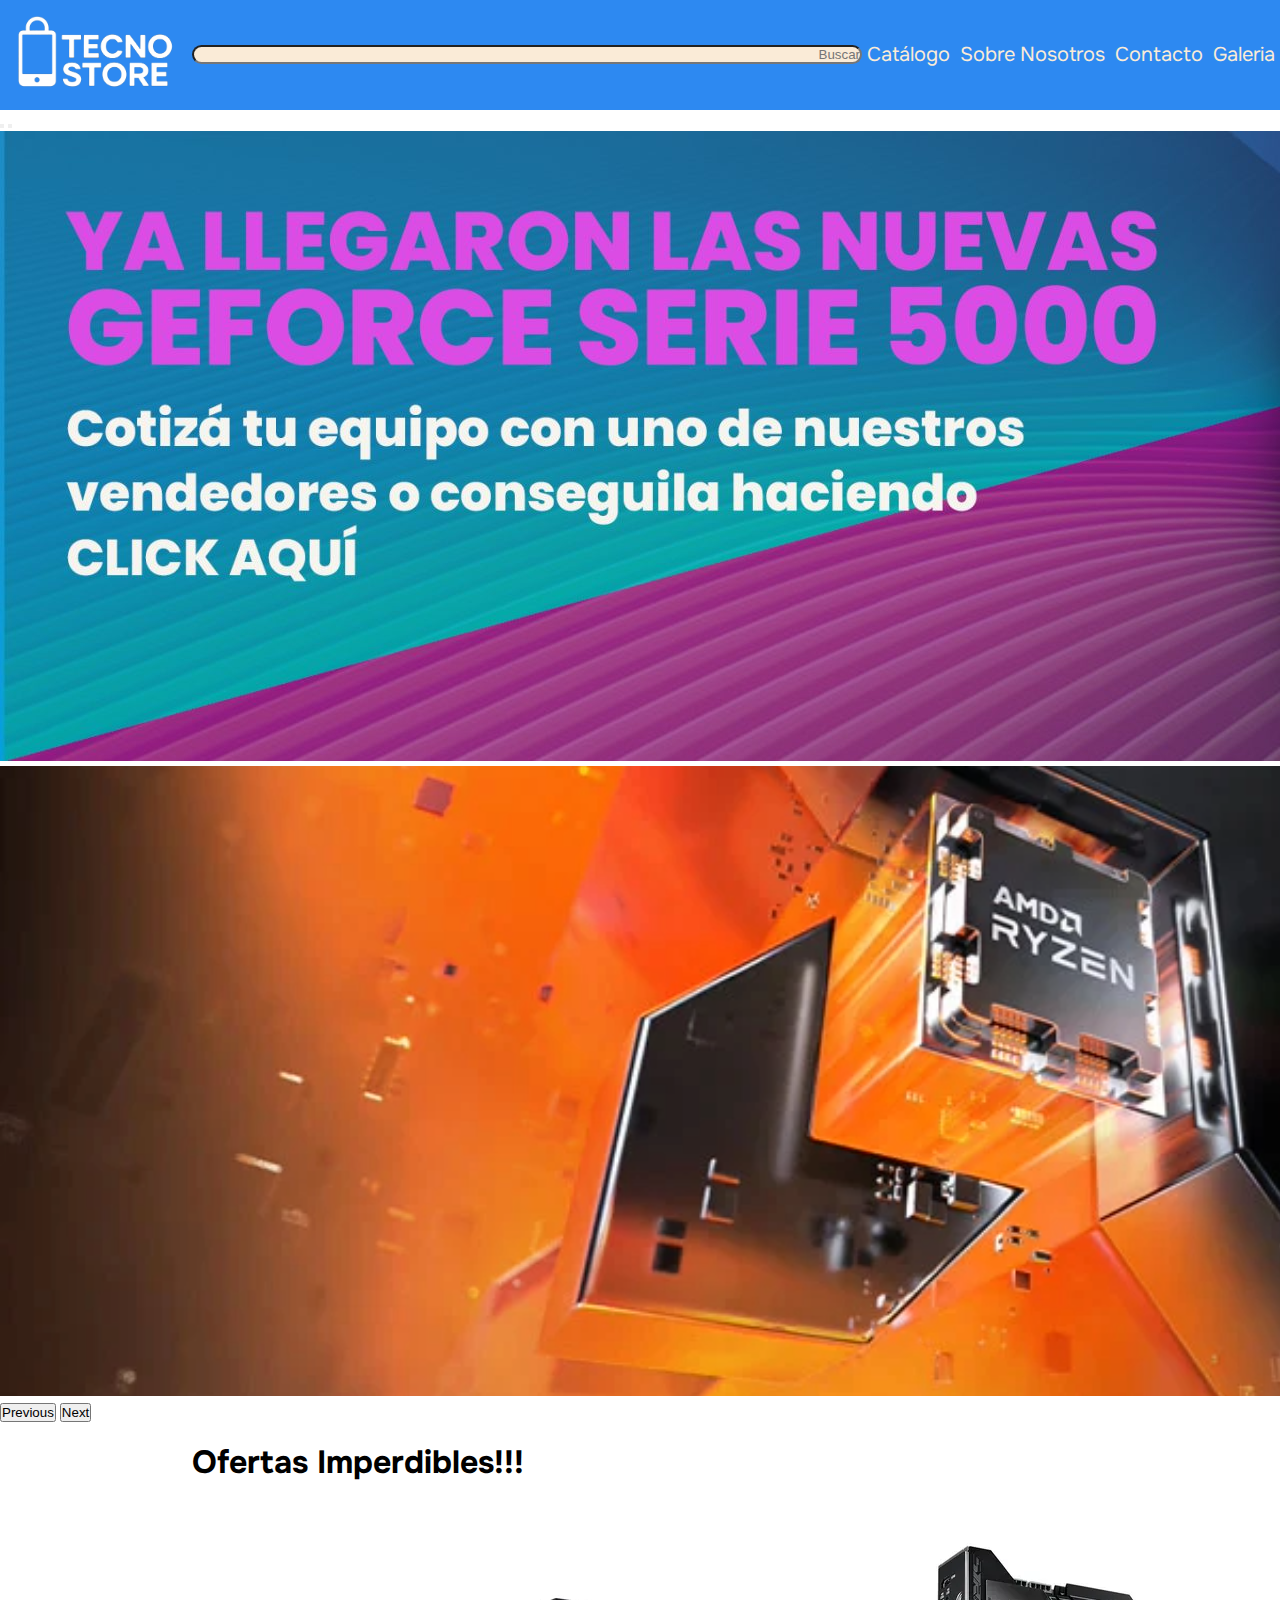
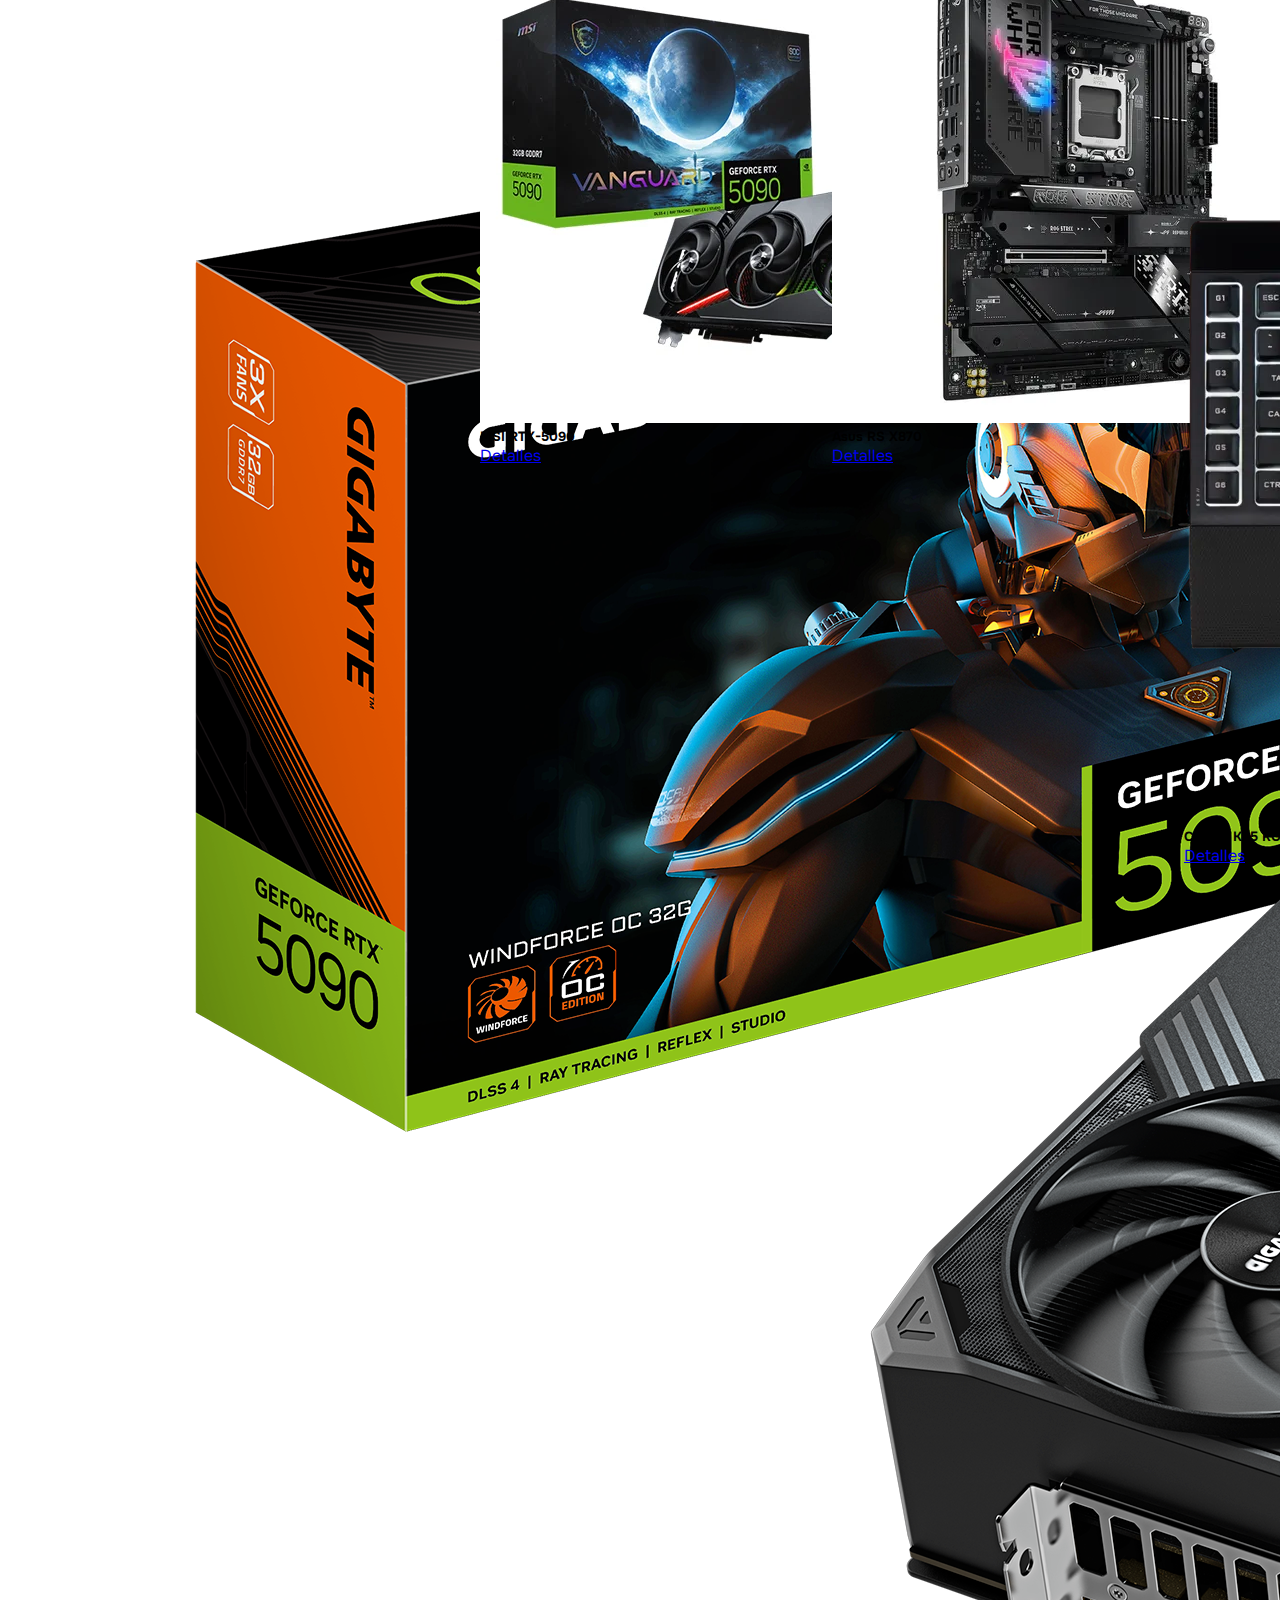
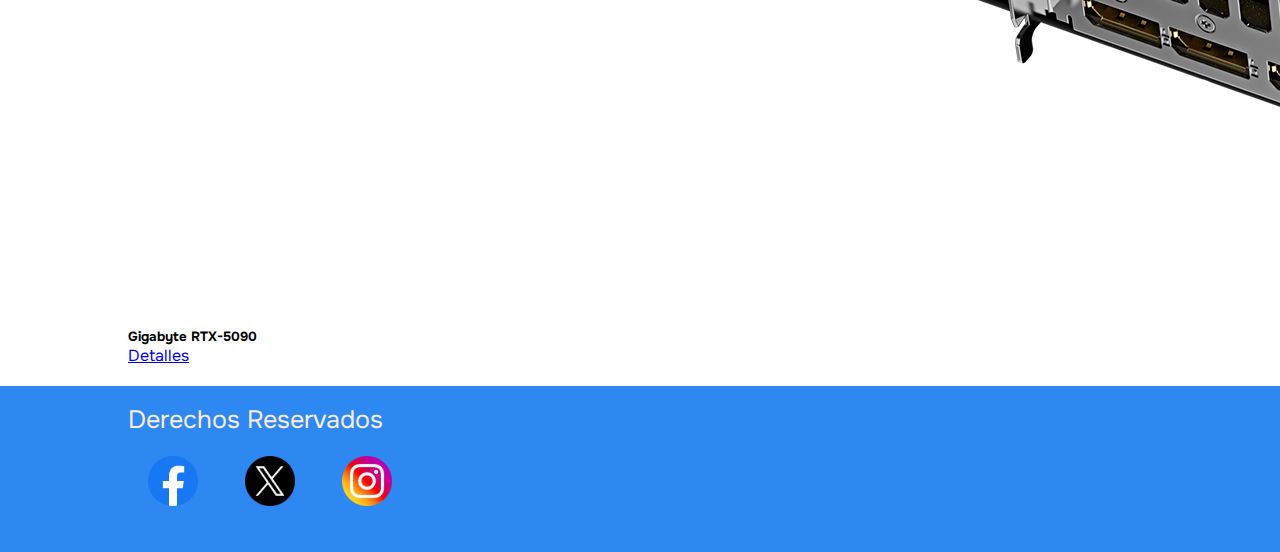
<file: index.html>
<!DOCTYPE html>
<html lang="es">
<head>
    <meta charset="UTF-8">
    <meta name="viewport" content="width=device-width, initial-scale=1.0">
    <title> Tech Store - Inicio </title>
    <link href="https://cdn.jsdelivr.net/npm/bootstrap@5.3.6/dist/css/bootstrap.min.css" rel="stylesheet" integrity="sha384-4Q6Gf2aSP4eDXB8Miphtr37CMZZQ5oXLH2yaXMJ2w8e2ZtHTl7GptT4jmndRuHDT" crossorigin="anonymous">
    <link rel="stylesheet" href="https://cdnjs.cloudflare.com/ajax/libs/animate.css/4.1.1/animate.min.css"/>
    <link rel="stylesheet" href="./styles/styles.css">

    <meta name="description" content="TecnoStore es la mejor tienda de tecnología del pais. Explora nuestra web para conocer lo último en tecnología y las mejores ofertas.">
    <meta name="keywords" content="PC, Laptops, Celulares, Componentes, Periféreicos">
    <meta name="author" content="Ignacio Lavagnino">
</head>
<body>
    <div class="wrapper">
        <header>
            <section>
                <div class="container-fluid row header-cont">
                    <a class="col-4 col-lg-3 d-flex justify-content-center align-items-center" href="./index.html">
                        <img class="Logo" src="./img/openart-1b9c49d2-4972-4234-b967-765a32e00043 (1).png" alt="Logo" title="Logo">
                    </a>
                    <input type="text" class="col-8 col-lg-4 Search-Bar" placeholder="Buscar">
                    <nav class="col-12 col-lg-5">
                        <ul  class="header-cont d-flex flex-column flex-sm-row">
                            <li><a class="enlace-menu" href="./pages/Catalogo.html">Catálogo</a></li>
                            <li><a class="enlace-menu" href="./pages/Sobre-Nosotros.html">Sobre Nosotros</a></li>
                            <li><a class="enlace-menu" href="./pages/Contacto.html">Contacto</a></li>
                            <li><a class="enlace-menu" href="./pages/Galeria.html">Galeria</a></li>
                        </ul>
                    </nav>
                </div>
            </section>
        </header>

        <main>
            <section>
                <div class="carousel-div">
                    <div id="carouselExampleIndicators" class="carousel slide">
                        <div class="carousel-indicators">
                            <button type="button" data-bs-target="#carouselExampleIndicators" data-bs-slide-to="0" class="active" aria-current="true" aria-label="Slide 1"></button>
                            <button type="button" data-bs-target="#carouselExampleIndicators" data-bs-slide-to="1" aria-label="Slide 2"></button>
                        </div>
                        <div class="carousel-inner">
                            <div class="carousel-item active">
                                <img class="CarrouselImg d-block w-100" src="./img/BANNER-LLEGO-SERIE-5000-DESKTOP-1-scaled.jpg" alt="Banner Carrousel Serie 5000" title="Banner Carrousel Serie 5000">
                            </div>
                            <div class="carousel-item">
                                <img class="CarrouselImg d-block w-100" src="./img/Adobe Express - file.webp" alt="Banner Carrousel AMD Ryzen" title="Banner Carrousel AMD Ryzen">
                            </div>
                        </div>
                        <button class="carousel-control-prev" type="button" data-bs-target="#carouselExampleIndicators" data-bs-slide="prev">
                            <span class="carousel-control-prev-icon" aria-hidden="true"></span>
                            <span class="visually-hidden">Previous</span>
                        </button>
                        <button class="carousel-control-next" type="button" data-bs-target="#carouselExampleIndicators" data-bs-slide="next">
                            <span class="carousel-control-next-icon" aria-hidden="true"></span>
                            <span class="visually-hidden">Next</span>
                        </button>
                    </div>
                </div>
            </section>
            <section class="Ofertas">
                <h1>Ofertas Imperdibles!!!</h1>
            </section>
            <section class="Store-Item-Grid d-flex flex-wrap">
                <div class="card col-12 col-sm-6 col-md-4 col-lg-4" style="width: 18rem;">
                    <img src="./img/GB-5090.png" class="card-img-top" alt="GB-5090" title="GB-5090">
                    <div class="card-body">
                        <h5 class="card-title">Gigabyte RTX-5090</h5>
                        <p class="card-text"></p>
                        <a href="#" class="btn btn-primary">Detalles</a>
                    </div>
                </div>
                <div class="card col-12 col-sm-6 col-md-4 col-lg-4" style="width: 18rem;">
                    <img src="./img/MSI-5090.webp" class="card-img-top" alt="MSI-5090" title="MSI-5090">
                    <div class="card-body">
                        <h5 class="card-title">MSI RTX-5090</h5>
                        <p class="card-text"></p>
                        <a href="#" class="btn btn-primary">Detalles</a>
                    </div>
                </div>
                <div class="card col-12 col-sm-6 col-md-4 col-lg-4" style="width: 18rem;">
                    <img src="./img/Asus-RS-X870.webp" class="card-img-top" alt="Asus-RS-X870" title="Asus-RS-X870">
                    <div class="card-body">
                        <h5 class="card-title">Asus RS X870</h5>
                        <p class="card-text"></p>
                        <a href="#" class="btn btn-primary">Detalles</a>
                    </div>
                </div>
                <div class="card col-12 col-sm-6 col-md-4 col-lg-4" style="width: 18rem;">
                    <img src="./img/Corsair-K55-RGB-PRO.webp" class="card-img-top" alt="Corsair-K55-RGB-PRO" title="Corsair-K55-RGB-PRO">
                    <div class="card-body">
                        <h5 class="card-title">Corsair K55 RGB PRO</h5>
                        <p class="card-text"></p>
                        <a href="#" class="btn btn-primary">Detalles</a>
                    </div>
                </div>
                <div class="card col-12 col-sm-6 col-md-4 col-lg-4" style="width: 18rem;">
                    <img src="./img/Corsair-Void-Elite-Wireless.webp" class="card-img-top" alt="Corsair-Void-Elite-Wireless" title="Corsair-Void-Elite-Wireless">
                    <div class="card-body">
                        <h5 class="card-title">Corsair Void Elite Wireless</h5>
                        <p class="card-text"></p>
                        <a href="#" class="btn btn-primary">Detalles</a>
                    </div>
                </div>
            </section>
        </main>

        <footer>
            <div class="footer-container">
                <p>Derechos Reservados</p>
                <img class="rrss animate__animated" src="./img/Face-Logo.png" alt="Logo-Facebool"  title="Logo-Facebool">
                <img class="rrss animate__animated" src="./img/X-Logo.png" alt="Logo-X" title="Logo-X">
                <img class="rrss animate__animated" src="./img/Inst-Logo.png" alt="Logo-Instagram" title="Logo-Instagram">
            </div>
        </footer>
    </div>
    <script src="https://cdn.jsdelivr.net/npm/bootstrap@5.3.6/dist/js/bootstrap.bundle.min.js" integrity="sha384-j1CDi7MgGQ12Z7Qab0qlWQ/Qqz24Gc6BM0thvEMVjHnfYGF0rmFCozFSxQBxwHKO" crossorigin="anonymous"></script>
</body>
</html>
</file>
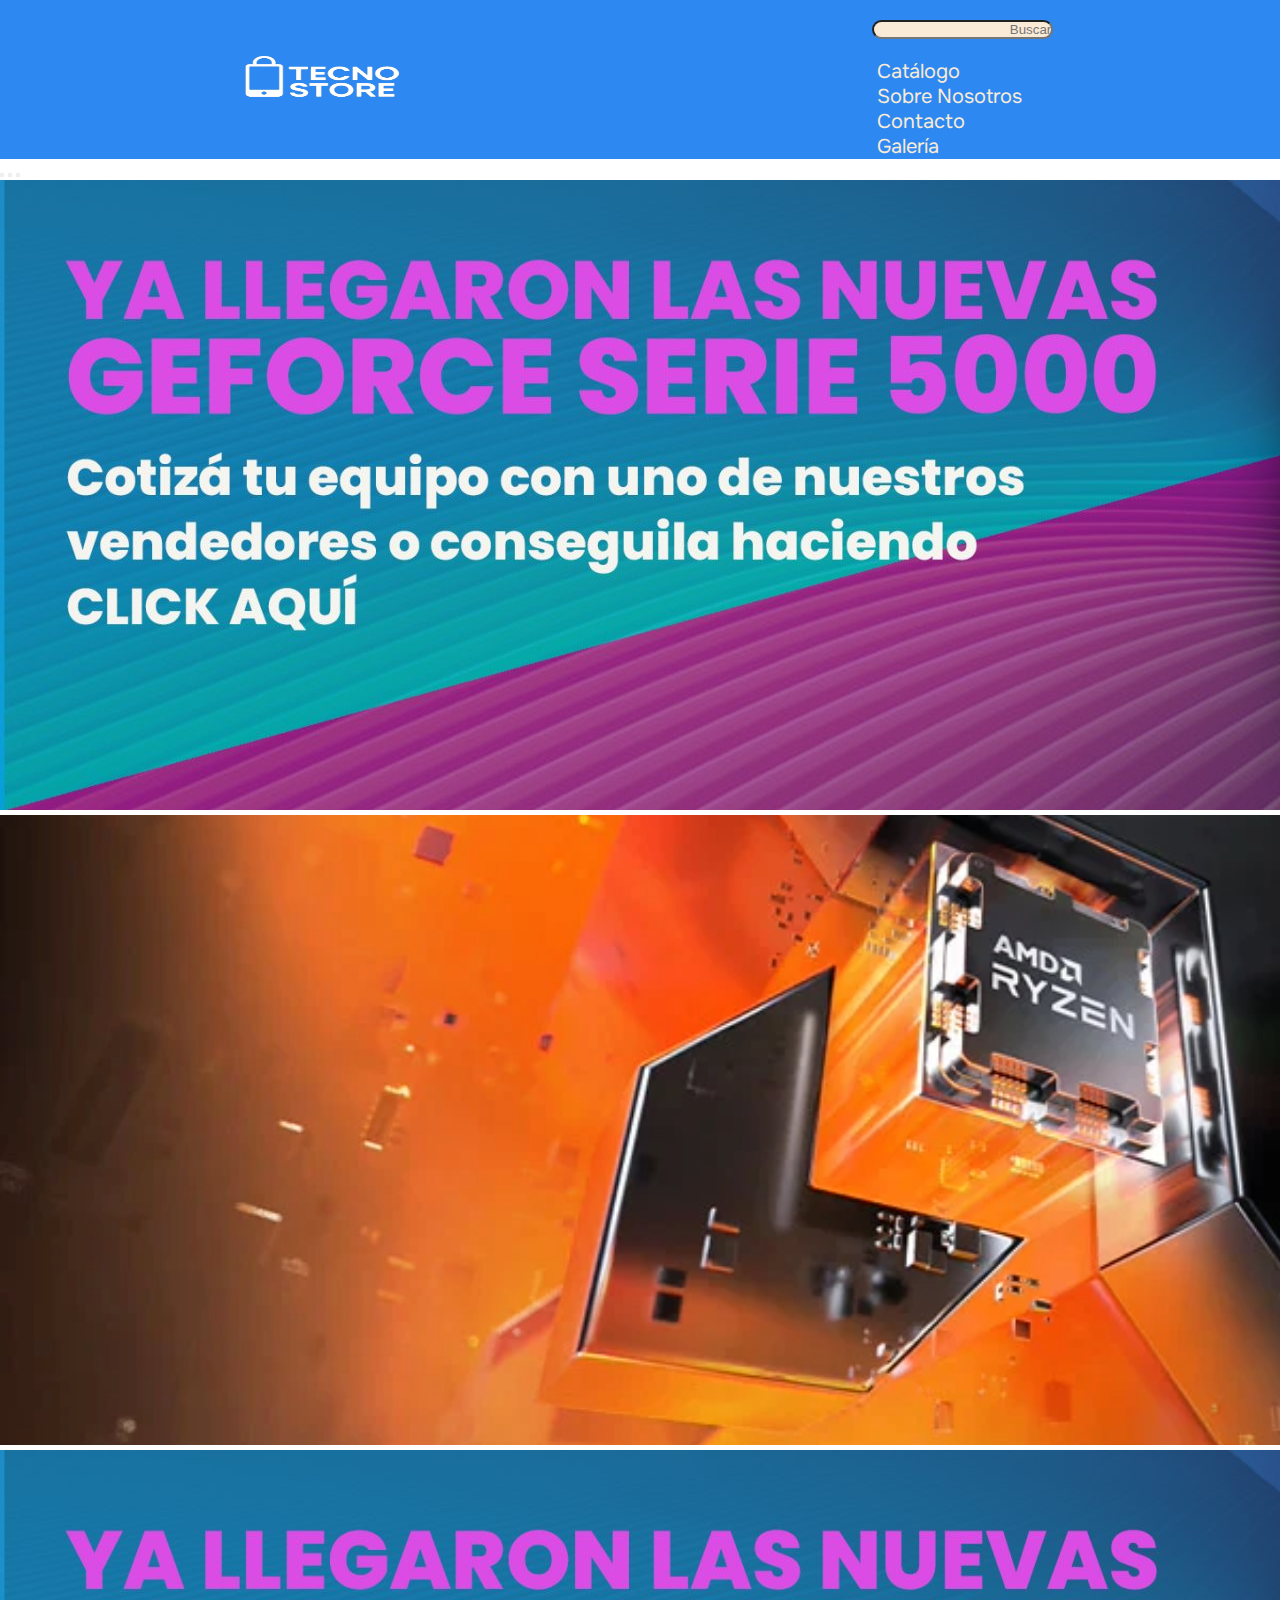
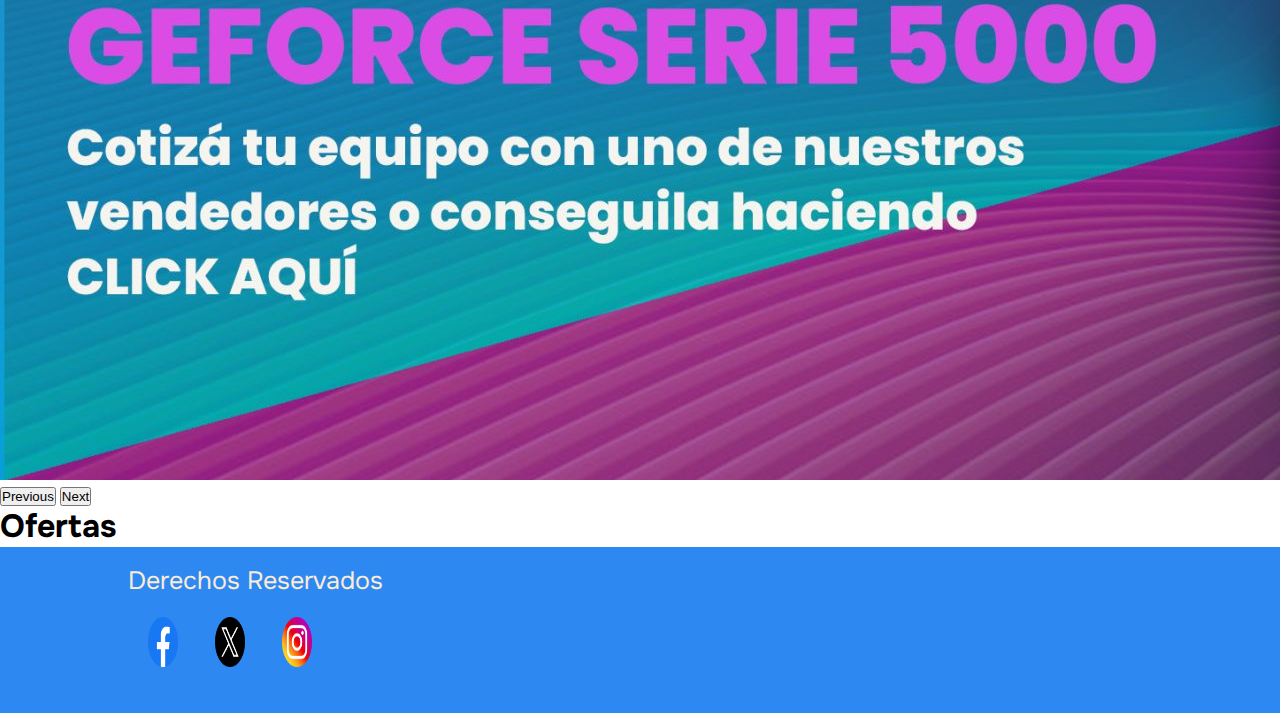
<file: coso.html>
<!DOCTYPE html>
<html lang="es">
<head>
    <meta charset="UTF-8">
    <meta name="viewport" content="width=device-width, initial-scale=1.0">
    <title> Tech Store - Inicio </title>
    <link href="https://cdn.jsdelivr.net/npm/bootstrap@5.3.6/dist/css/bootstrap.min.css" rel="stylesheet" integrity="sha384-4Q6Gf2aSP4eDXB8Miphtr37CMZZQ5oXLH2yaXMJ2w8e2ZtHTl7GptT4jmndRuHDT" crossorigin="anonymous">
    <link rel="stylesheet" href="./styles/styles.css">
</head>
<body>
    <header>
        <section>
            <div class="container-fluid header-cont d-flex justify-content-between align-items-center py-3">
                <a href="./index.html">
                    <img class="Logo" src="./img/openart-1b9c49d2-4972-4234-b967-765a32e00043 (1).png" alt="Logo" style="max-height: 50px;">
                </a>
                <div class="d-flex align-items-center">
                    <input type="text" class="Search-Bar form-control me-2" placeholder="Buscar" style="max-width: 300px;">
                    <nav>
                        <ul class="d-flex list-unstyled m-0">
                            <li><a class="enlace-menu text-decoration-none me-3" href="./pages/Catalogo.html">Catálogo</a></li>
                            <li><a class="enlace-menu text-decoration-none me-3" href="./pages/Sobre-Nosotros.html">Sobre Nosotros</a></li>
                            <li><a class="enlace-menu text-decoration-none me-3" href="./pages/Contacto.html">Contacto</a></li>
                            <li><a class="enlace-menu text-decoration-none" href="./pages/Galeria.html">Galería</a></li>
                        </ul>
                    </nav>
                </div>
            </div>
        </section>
    </header>

    <main>
        <section>
            <div class="carousel-div">
                <div id="carouselExampleIndicators" class="carousel slide">
                    <div class="carousel-indicators">
                        <button type="button" data-bs-target="#carouselExampleIndicators" data-bs-slide-to="0" class="active" aria-current="true" aria-label="Slide 1"></button>
                        <button type="button" data-bs-target="#carouselExampleIndicators" data-bs-slide-to="1" aria-label="Slide 2"></button>
                        <button type="button" data-bs-target="#carouselExampleIndicators" data-bs-slide-to="2" aria-label="Slide 3"></button>
                    </div>
                    <div class="carousel-inner">
                        <div class="carousel-item active">
                            <img class="CarrouselImg d-block w-100" src="./img/BANNER-LLEGO-SERIE-5000-DESKTOP-1-scaled.jpg" alt="Carrousel de Imagenes">
                        </div>
                        <div class="carousel-item">
                            <img class="CarrouselImg d-block w-100" src="./img/Adobe Express - file.webp" alt="Carrousel de Imagenes">
                        </div>
                        <div class="carousel-item">
                            <img class="CarrouselImg d-block w-100" src="./img/BANNER-LLEGO-SERIE-5000-DESKTOP-1-scaled.jpg" alt="Carrousel de Imagenes">
                        </div>
                    </div>
                    <button class="carousel-control-prev" type="button" data-bs-target="#carouselExampleIndicators" data-bs-slide="prev">
                        <span class="carousel-control-prev-icon" aria-hidden="true"></span>
                        <span class="visually-hidden">Previous</span>
                    </button>
                    <button class="carousel-control-next" type="button" data-bs-target="#carouselExampleIndicators" data-bs-slide="next">
                        <span class="carousel-control-next-icon" aria-hidden="true"></span>
                        <span class="visually-hidden">Next</span>
                    </button>
                </div>
            </div>
        </section>
        
        <section class="offers-section py-5 text-center">
            <h1>Ofertas</h1>
        </section>
    </main>

    <footer>
        <div class="footer-container d-flex justify-content-center align-items-center py-3">
            <p class="m-0 me-3">Derechos Reservados</p>
            <div>
                <img class="rrss" src="./img/Face-Logo.png" alt="Logo-Facebool" style="width: 30px; margin-right: 10px;">
                <img class="rrss" src="./img/X-Logo.png" alt="Logo-X" style="width: 30px; margin-right: 10px;">
                <img class="rrss" src="./img/Inst-Logo.png" alt="Logo-Instagram" style="width: 30px;">
            </div>
        </div>
    </footer>
    
    <script src="https://cdn.jsdelivr.net/npm/bootstrap@5.3.6/dist/js/bootstrap.bundle.min.js" integrity="sha384-j1CDi7MgGQ12Z7Qab0qlWQ/Qqz24Gc6BM0thvEMVjHnfYGF0rmFCozFSxQBxwHKO" crossorigin="anonymous"></script>
</body>
</html>
</file>
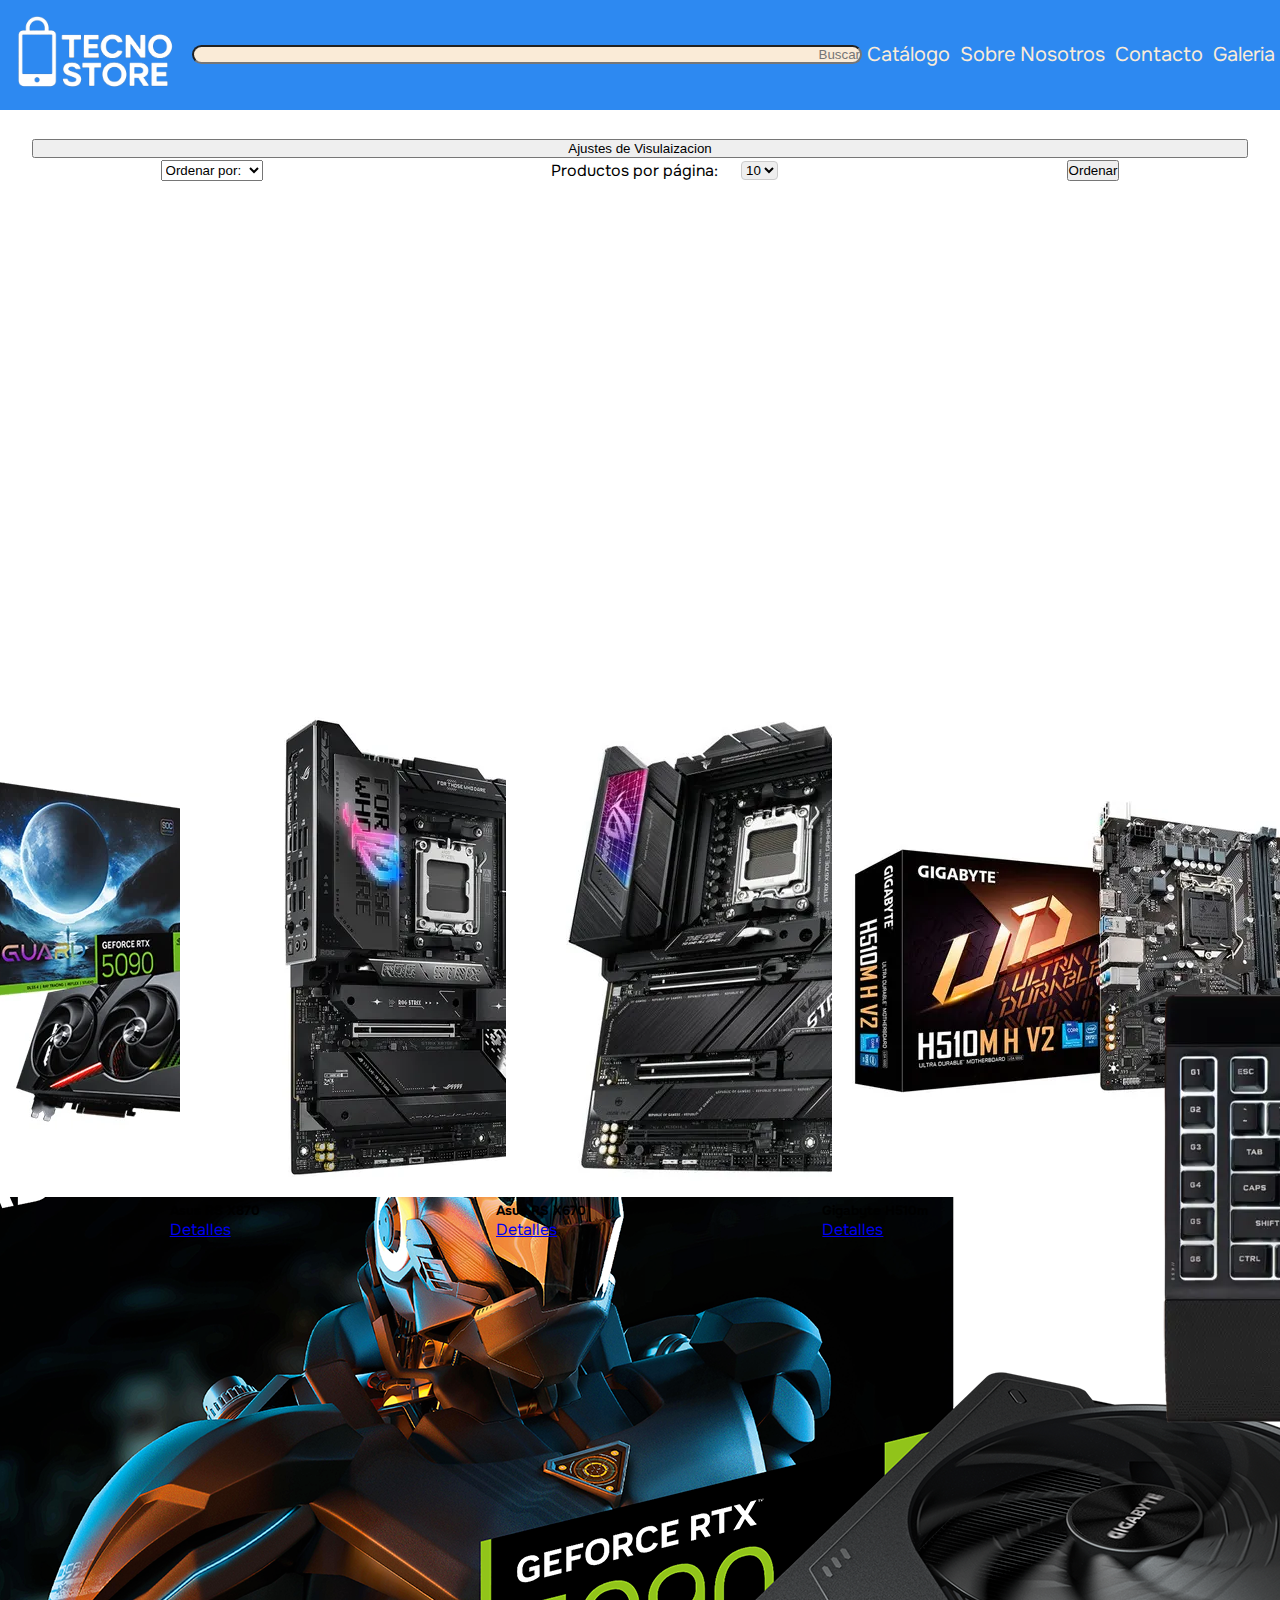
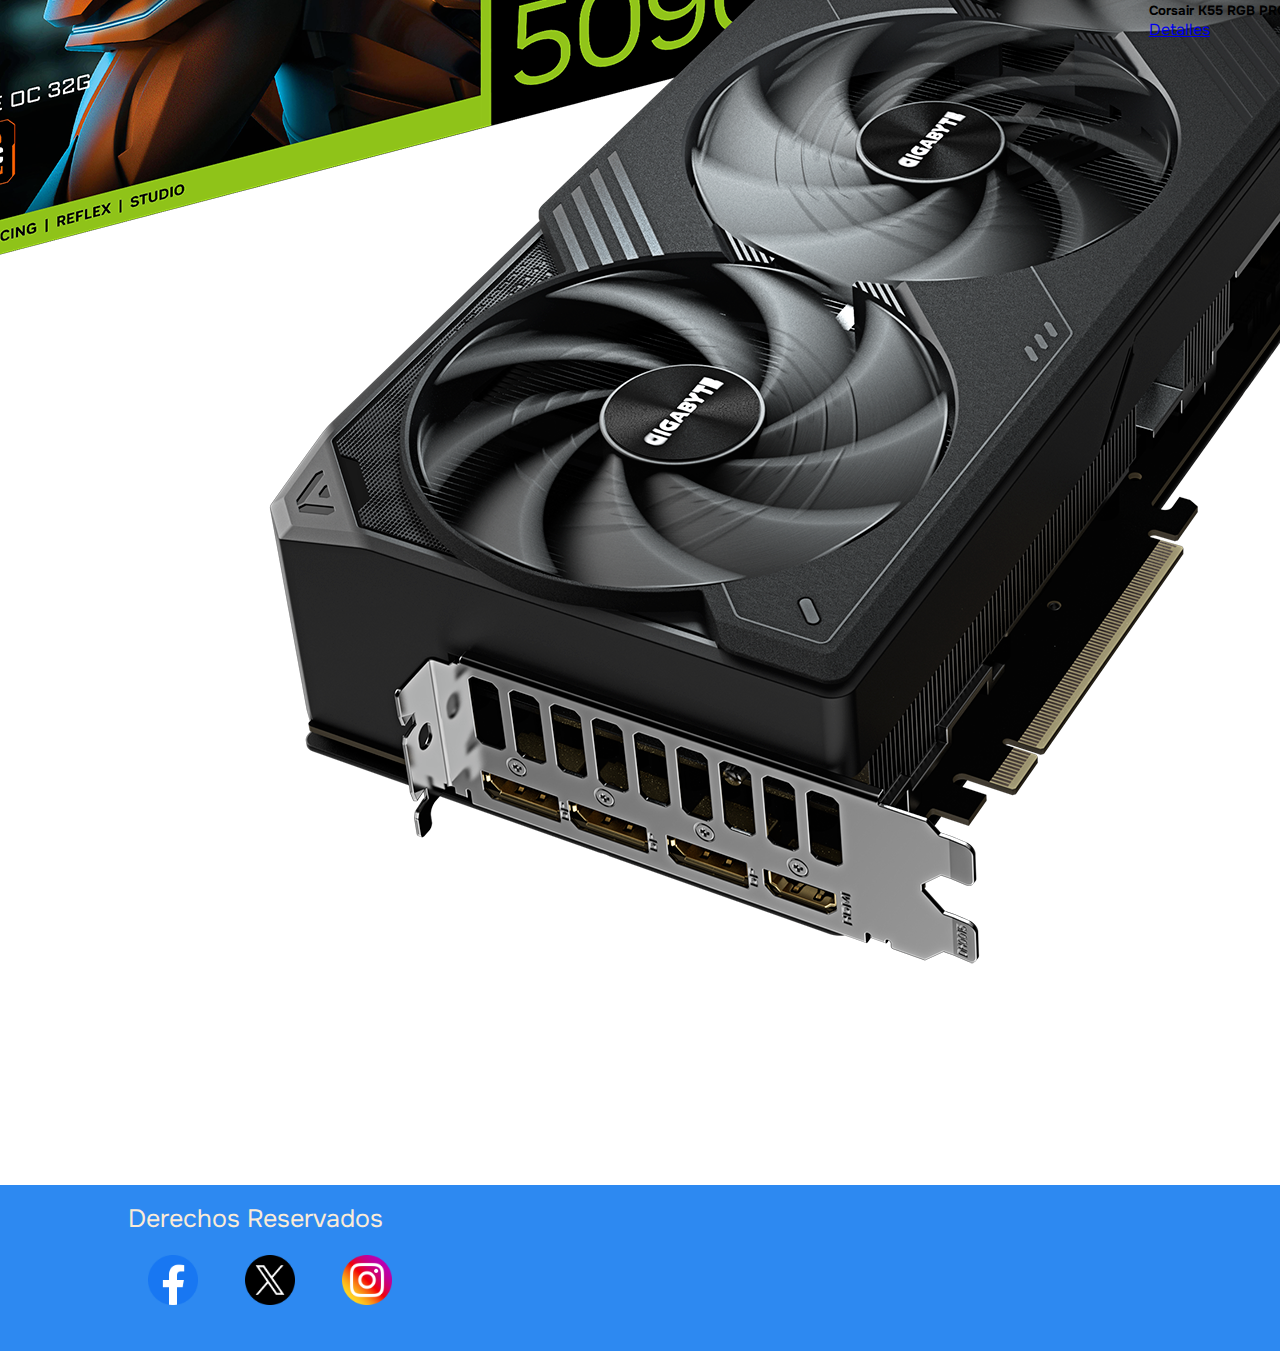
<file: pages/Catalogo.html>
<!DOCTYPE html>
<html lang="es">
<head>
    <meta charset="UTF-8">
    <meta name="viewport" content="width=device-width, initial-scale=1.0">
    <title> Tech Store - Catálogo </title>
    <link href="https://cdn.jsdelivr.net/npm/bootstrap@5.3.6/dist/css/bootstrap.min.css" rel="stylesheet" integrity="sha384-4Q6Gf2aSP4eDXB8Miphtr37CMZZQ5oXLH2yaXMJ2w8e2ZtHTl7GptT4jmndRuHDT" crossorigin="anonymous">
    <link rel="stylesheet" href="../styles/styles.css">

    <meta name="description" content="Explorá nuestro catálogo de productos, donde podes encontrar lo último en tecnología al mejor precio">
    <meta name="keywords" content="PC, Componentes, Laptops, Periféricos, Ofertas, Tienda">
    <meta name="author" content="Ignacio Lavagnino">
</head>
<body>
    <div class="wrapper">
        <header>
            <section>
                <div class="container-fluid row header-cont">
                    <a class="col-4 col-lg-3 d-flex justify-content-center align-items-center" href="../index.html">
                        <img class="Logo" src="../img/openart-1b9c49d2-4972-4234-b967-765a32e00043 (1).png" alt="Logo" title="Logo">
                    </a>
                    <input type="text" class="col-8 col-md-4 Search-Bar" placeholder="Buscar">
                    <nav class="col-12 col-lg-5">
                        <ul  class="header-cont d-flex flex-column flex-md-row">
                            <li><a class="enlace-menu" href="./Catalogo.html">Catálogo</a></li>
                            <li><a class="enlace-menu" href="./Sobre-Nosotros.html">Sobre Nosotros</a></li>
                            <li><a class="enlace-menu" href="./Contacto.html">Contacto</a></li>
                            <li><a class="enlace-menu" href="./Galeria.html">Galeria</a></li>
                        </ul>
                    </nav>
                </div>
            </section>
        </header>

        <main>
            <section class="catalog-Section">
                
                <div class="accordion" id="FiltersAccordion">
                    <div class="accordion-item">
                        <h2 class="accordion-header">
                            <button class="accordion-button" type="button" data-bs-toggle="collapse" data-bs-target="#collapseOne" aria-expanded="true" aria-controls="collapseOne">
                                Ajustes de Visulaizacion
                            </button>
                        </h2>
                        <div id="collapseOne" class="accordion-collapse collapse" data-bs-parent="#accordionExample">
                            <div class="accordion-body d-flex container-fluid flex-column flex-md-row justify-content-center ">
                                <!-- <div class="d-flex container-fluid flex-column flex-md-row justify-content-center"> -->
                                    <select class="Odenar-Por form-select" aria-label="Default select example">
                                        <option selected>Ordenar por:</option>
                                        <option value="1">Precio Mayor</option>
                                        <option value="2">Precio Menor</option>
                                        <option value="3">A-Z</option>
                                        <option value="4">Marca</option>
                                    </select>
                                    <div class="productos-por-pagina">
                                        <label for="productos-cantidad">Productos por página:</label>
                                        <select class="productos-cantidad" >
                                            <option value="5">5</option>
                                            <option value="10" selected>10</option> <option value="15">15</option>
                                            <option value="20">20</option>
                                            <option value="50">50</option>
                                        </select>
                                    </div>
                                    <button type="button" class="btn btn-primary">Ordenar</button>
                                <!-- </div> -->
                            </div>
                        </div>
                    </div>
                </div>

                <section class="d-flex container-fluid flex-column flex-md-row">

                    <aside class="sidebar d-flex container-fluid flex-column">
                        <section class="filter-group">
                            <h2>Categorías</h2>
                            <nav aria-label="Categorías de productos">
                                <ul class="filter-list">
                                <li><a href="#">Tarjetas de Video</a></li>
                                <li><a href="#">Placas Madre</a></li>
                                <li><a href="#">Monitores</a></li>
                                <li><a href="#">Periféreicos</a></li>
                                </ul>
                            </nav>
                        </section>
                        <section class="filter-group">
                            <h2>Filtrar por Precio</h2>
                            <div class="price-range">
                                <input type="number" id="min-price" placeholder="Min" min="0">
                                <span>-</span>
                                <input type="number" id="max-price" placeholder="Max" min="0">
                            </div>
                        </section>
                        <section class="filter-group">
                            <h2>Marcas</h2>
                            <ul class="filter-list checkbox-list">
                                <li>
                                    <input type="checkbox" id="brand-acer" name="brand" value="Acer">
                                    <label for="brand-acer">Acer</label>
                                </li>
                                <li>
                                    <input type="checkbox" id="brand-hp" name="brand" value="HP">
                                    <label for="brand-hp">HP</label>
                                </li>
                                <li>
                                    <input type="checkbox" id="brand-dell" name="brand" value="Dell">
                                    <label for="brand-dell">Dell</label>
                                </li>
                                <li>
                                    <input type="checkbox" id="brand-lenovo" name="brand" value="Lenovo">
                                    <label for="brand-lenovo">Lenovo</label>
                                </li>
                            </ul>
                        </section>
                        <button  class="btn btn-primary">Aplicar Filtros</button>
                    </aside>

                    <section class="Store-Item-Grid d-flex flex-wrap">
                        <div class="card col-12 col-sm-6 col-md-4 col-lg-4" style="width: 18rem;">
                            <img src="../img/GB-5090.png" class="card-img-top" alt="GB-5090" title="GB-5090">
                            <div class="card-body">
                                <h5 class="card-title">Gigabyte RTX-5090</h5>
                                <p class="card-text"></p>
                                <a href="#" class="btn btn-primary">Detalles</a>
                            </div>
                        </div>
                        <div class="card col-12 col-sm-6 col-md-4 col-lg-4" style="width: 18rem;">
                            <img src="../img/MSI-5090.webp" class="card-img-top" alt="MSI-5090" title="MSI-5090">
                            <div class="card-body">
                                <h5 class="card-title">MSI RTX-5090</h5>
                                <p class="card-text"></p>
                                <a href="#" class="btn btn-primary">Detalles</a>
                            </div>
                        </div>
                        <div class="card col-12 col-sm-6 col-md-4 col-lg-4" style="width: 18rem;">
                            <img src="../img/Asus-RS-X870.webp" class="card-img-top" alt="Asus-RS-X870" title="Asus-RS-X870">
                            <div class="card-body">
                                <h5 class="card-title">Asus RS X870</h5>
                                <p class="card-text"></p>
                                <a href="#" class="btn btn-primary">Detalles</a>
                            </div>
                        </div>
                        <div class="card col-12 col-sm-6 col-md-4 col-lg-4" style="width: 18rem;">
                            <img src="../img/Asus-RS-X670.webp" class="card-img-top" alt="Asus-RS-X670" title="Asus-RS-X670">
                            <div class="card-body">
                                <h5 class="card-title">Asus RS X670</h5>
                                <p class="card-text"></p>
                                <a href="#" class="btn btn-primary">Detalles</a>
                            </div>
                        </div>
                        <div class="card col-12 col-sm-6 col-md-4 col-lg-4" style="width: 18rem;">
                            <img src="../img/Gigabyte-H510m.webp" class="card-img-top" alt="Gigabyte-H510m" title="Gigabyte-H510m">
                            <div class="card-body">
                                <h5 class="card-title">Gigabyte H510m</h5>
                                <p class="card-text"></p>
                                <a href="#" class="btn btn-primary">Detalles</a>
                            </div>
                        </div>                <div class="card col-12 col-sm-6 col-md-4 col-lg-4" style="width: 18rem;">
                            <img src="../img/Corsair-K55-RGB-PRO.webp" class="card-img-top" alt="Corsair-K55-RGB-PRO" title="Corsair-K55-RGB-PRO">
                            <div class="card-body">
                                <h5 class="card-title">Corsair K55 RGB PRO</h5>
                                <p class="card-text"></p>
                                <a href="#" class="btn btn-primary">Detalles</a>
                            </div>
                        </div>
                        <div class="card col-12 col-sm-6 col-md-4 col-lg-4" style="width: 18rem;">
                            <img src="../img/Corsair-Void-Elite-Wireless.webp" class="card-img-top" alt="Corsair-Void-Elite-Wireless" title="Corsair-Void-Elite-Wireless">
                            <div class="card-body">
                                <h5 class="card-title">Corsair Void Elite Wireless</h5>
                                <p class="card-text"></p>
                                <a href="#" class="btn btn-primary">Detalles</a>
                            </div>
                        </div>
                    </section>
                </section>
            </section>
        </main>
        
        <footer>
            <div class="footer-container">
                <p>Derechos Reservados</p>
                <img class="rrss" src="../img/Face-Logo.png" alt="Logo-Facebool" title="Logo-Facebool">
                <img class="rrss" src="../img/X-Logo.png" alt="Logo-X" title="Logo-X">
                <img class="rrss" src="../img/Inst-Logo.png" alt="Logo-Instagram" title="Logo-Instagram">
            </div>
        </footer>
        <script src="https://cdn.jsdelivr.net/npm/bootstrap@5.3.6/dist/js/bootstrap.bundle.min.js" integrity="sha384-j1CDi7MgGQ12Z7Qab0qlWQ/Qqz24Gc6BM0thvEMVjHnfYGF0rmFCozFSxQBxwHKO" crossorigin="anonymous"></script>
    <div>

</body>
</html>
</file>
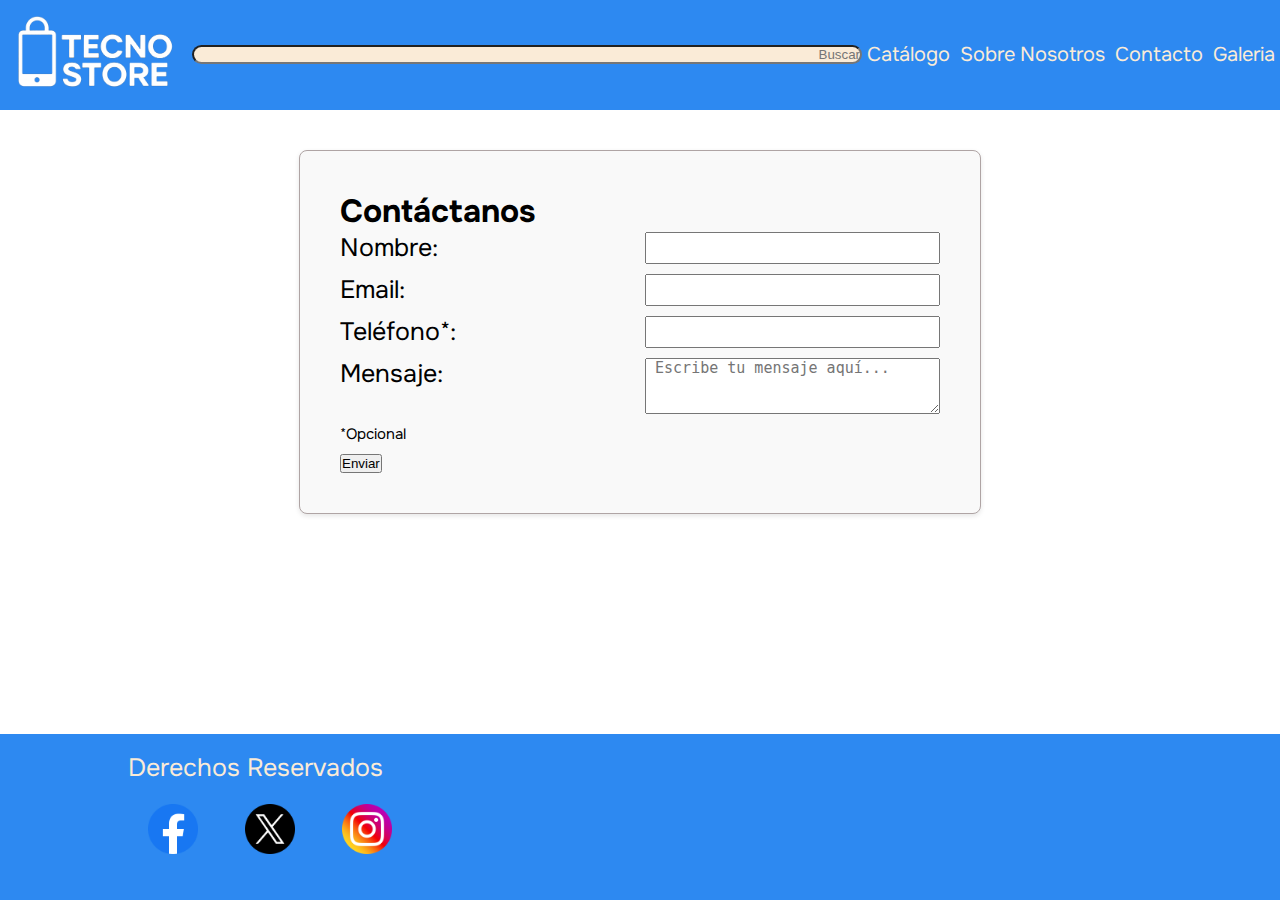
<file: pages/Contacto.html>
<!DOCTYPE html>
<html lang="es">
<head>
    <meta charset="UTF-8">
    <meta name="viewport" content="width=device-width, initial-scale=1.0">
    <title> Tech Store - Contacto </title>
    <link href="https://cdn.jsdelivr.net/npm/bootstrap@5.3.6/dist/css/bootstrap.min.css" rel="stylesheet" integrity="sha384-4Q6Gf2aSP4eDXB8Miphtr37CMZZQ5oXLH2yaXMJ2w8e2ZtHTl7GptT4jmndRuHDT" crossorigin="anonymous">
    <link rel="stylesheet" href="../styles/styles.css">

    <meta name="description" content="En TecnoStore encontrás todo lo que buscás. Contactanos para conocer nuestras ofertas y pedir un presupuesto. Quedamos a atentos a sus ordenes.">
    <meta name="keywords" content="Contacto, Teléfono, mensaje, whatsapp, Montevideo,UY">
    <meta name="author" content="Ignacio Lavagnino">
</head>
<body>
    <div class="wrapper">
        <header>
            <section>
                <div class="container-fluid row header-cont">
                    <a class="col-4 col-lg-3 d-flex justify-content-center align-items-center" href="../index.html">
                        <img class="Logo" src="../img/openart-1b9c49d2-4972-4234-b967-765a32e00043 (1).png" alt="Logo" title="Logo">
                    </a>
                    <input type="text" class="col-8 col-md-4 Search-Bar" placeholder="Buscar">
                    <nav class="col-12 col-lg-5">
                        <ul  class="header-cont d-flex flex-column flex-md-row">
                            <li><a class="enlace-menu" href="./Catalogo.html">Catálogo</a></li>
                            <li><a class="enlace-menu" href="./Sobre-Nosotros.html">Sobre Nosotros</a></li>
                            <li><a class="enlace-menu" href="./Contacto.html">Contacto</a></li>
                            <li><a class="enlace-menu" href="./Galeria.html">Galeria</a></li>
                        </ul>
                    </nav>
                </div>
            </section>
        </header>

        <main>
            <section class="Main-Cont">
                <div class="Contacto-Cont">
                    <h1>Contáctanos</h1>
                    <form>
                        <div class="Formulario-Cont">
                            <label for="Nombre">Nombre:</label>
                            <input type="text" name="Nombre" id="Nombre">
                            <label for="email">Email:</label>
                            <input type="email" name="email" id="email">
                            <label for="tel">Teléfono*:</label>
                            <input type="tel" name="tel" id="tel">
                            <label for="Mensaje">Mensaje:</label>
                            <textarea id="mensaje" name="mensaje" rows="3" cols="30" placeholder=" Escribe tu mensaje aquí..."></textarea>
                            <span>*Opcional</span>
                        </div>
                        <button class="btn btn-primary">Enviar</button>
                    </form>
                </div>
            </section>
        </main>
        
        <footer>
            <div class="footer-container">
                <p>Derechos Reservados</p>
                <img class="rrss" src="../img/Face-Logo.png" alt="Logo-Facebool" title="Logo-Facebool">
                <img class="rrss" src="../img/X-Logo.png" alt="Logo-X" title="Logo-X">
                <img class="rrss" src="../img/Inst-Logo.png" alt="Logo-Instagram" title="Logo-Instagram">
            </div>
        </footer>
        <script src="https://cdn.jsdelivr.net/npm/bootstrap@5.3.6/dist/js/bootstrap.bundle.min.js" integrity="sha384-j1CDi7MgGQ12Z7Qab0qlWQ/Qqz24Gc6BM0thvEMVjHnfYGF0rmFCozFSxQBxwHKO" crossorigin="anonymous"></script>
    </div>

</body>
</html>
</file>
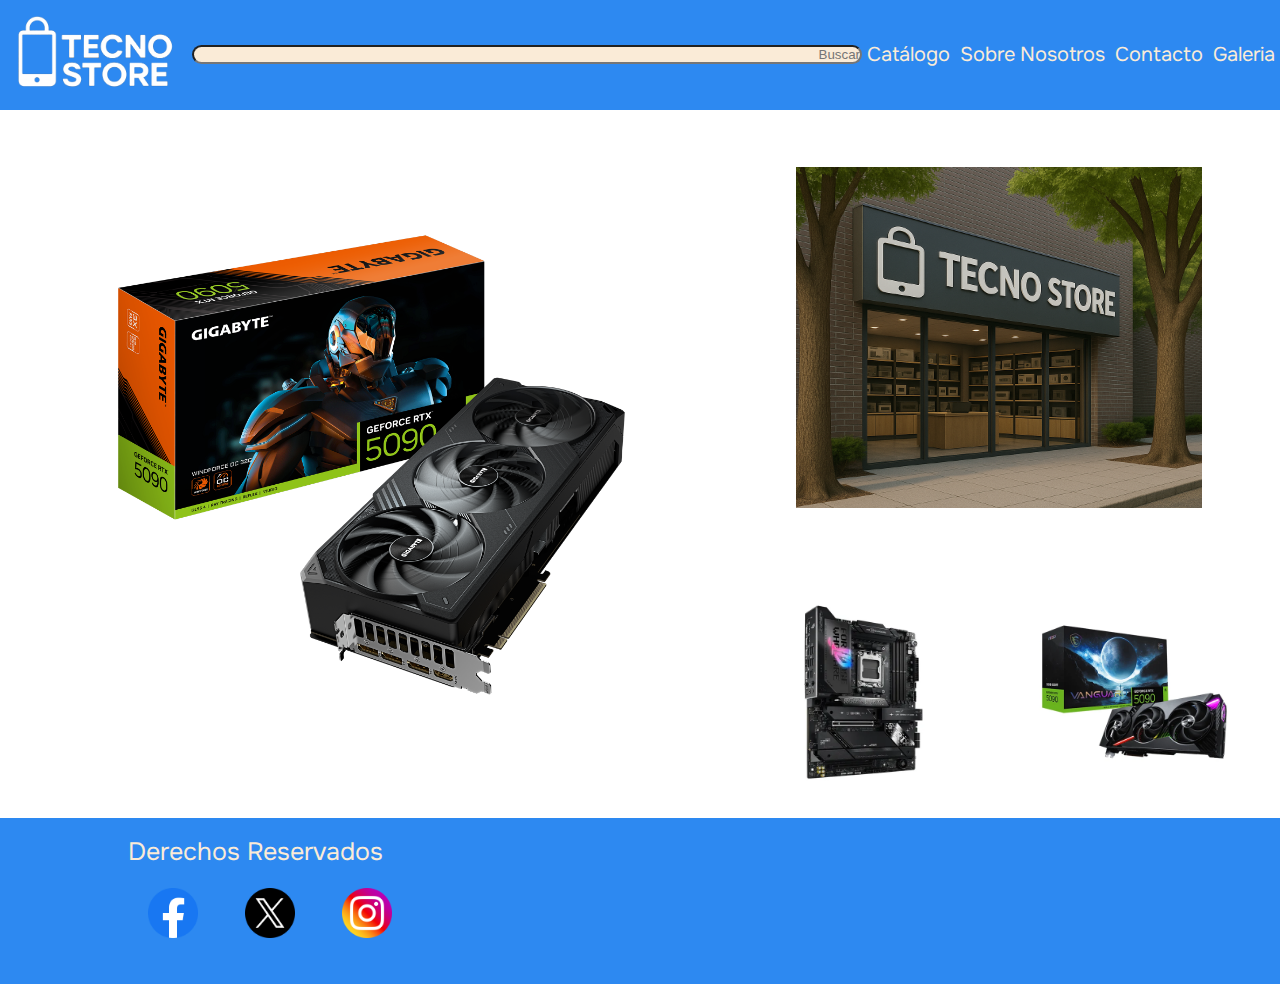
<file: pages/Galeria.html>
<!DOCTYPE html>
<html lang="es">
<head>
    <meta charset="UTF-8">
    <meta name="viewport" content="width=device-width, initial-scale=1.0">
    <title> Tech Store - Galería </title>
    <link href="https://cdn.jsdelivr.net/npm/bootstrap@5.3.6/dist/css/bootstrap.min.css" rel="stylesheet" integrity="sha384-4Q6Gf2aSP4eDXB8Miphtr37CMZZQ5oXLH2yaXMJ2w8e2ZtHTl7GptT4jmndRuHDT" crossorigin="anonymous">
    <link rel="stylesheet" href="../styles/styles.css">

    <meta name="description" content="Explorá nuestra galeria de productos tecnológicos. Descubre lo último en tecnología en nuestra web. Variedad, buen precio y excelente servivio garantizados.">
    <meta name="keywords" content="Computadoras, Periféricos, Mouse, Teclado, Gaming">
    <meta name="author" content="Ignacio Lavagnino">
</head>
<body>
    <div class="wrapper">
        <header>
            <section>
                <div class="container-fluid row header-cont">
                    <a class="col-4 col-lg-3 d-flex justify-content-center align-items-center" href="../index.html">
                        <img class="Logo" src="../img/openart-1b9c49d2-4972-4234-b967-765a32e00043 (1).png" alt="Logo" title="Logo">
                    </a>
                    <input type="text" class="col-8 col-md-4 Search-Bar" placeholder="Buscar">
                    <nav class="col-12 col-lg-5">
                        <ul  class="header-cont d-flex flex-column flex-md-row">
                            <li><a class="enlace-menu" href="./Catalogo.html">Catálogo</a></li>
                            <li><a class="enlace-menu" href="./Sobre-Nosotros.html">Sobre Nosotros</a></li>
                            <li><a class="enlace-menu" href="./Contacto.html">Contacto</a></li>
                            <li><a class="enlace-menu" href="./Galeria.html">Galeria</a></li>
                        </ul>
                    </nav>
                </div>
            </section>
        </header>

        <main>
            <section class="Galeria-Grid">
                    <img class="a item bigger" src="../img/GB-5090.png" alt="GB-5090" title="GB-5090"> 
                    <img class="b item bigger" src="../img/tecno3.png" alt="tecno-local" title="tecno-local">
                    <img class="c item bigger" src="../img/Asus-RS-X870.webp" alt="Asus-RS-X870" title="Asus-RS-X870"> 
                    <img class="d item bigger" src="../img/MSI-5090.webp" alt="MSI-5090" title="MSI-5090"> 
            </section>
        </main>
        
        <footer>
            <div class="footer-container">
                <p>Derechos Reservados</p>
                <img class="rrss" src="../img/Face-Logo.png" alt="Logo-Facebool" title="Logo-Facebool">
                <img class="rrss" src="../img/X-Logo.png" alt="Logo-X" title="Logo-X">
                <img class="rrss" src="../img/Inst-Logo.png" alt="Logo-Instagram" title="Logo-Instagram">
            </div>
        </footer>
        <script src="https://cdn.jsdelivr.net/npm/bootstrap@5.3.6/dist/js/bootstrap.bundle.min.js" integrity="sha384-j1CDi7MgGQ12Z7Qab0qlWQ/Qqz24Gc6BM0thvEMVjHnfYGF0rmFCozFSxQBxwHKO" crossorigin="anonymous"></script>
    </div>

</body>
</html>
</file>
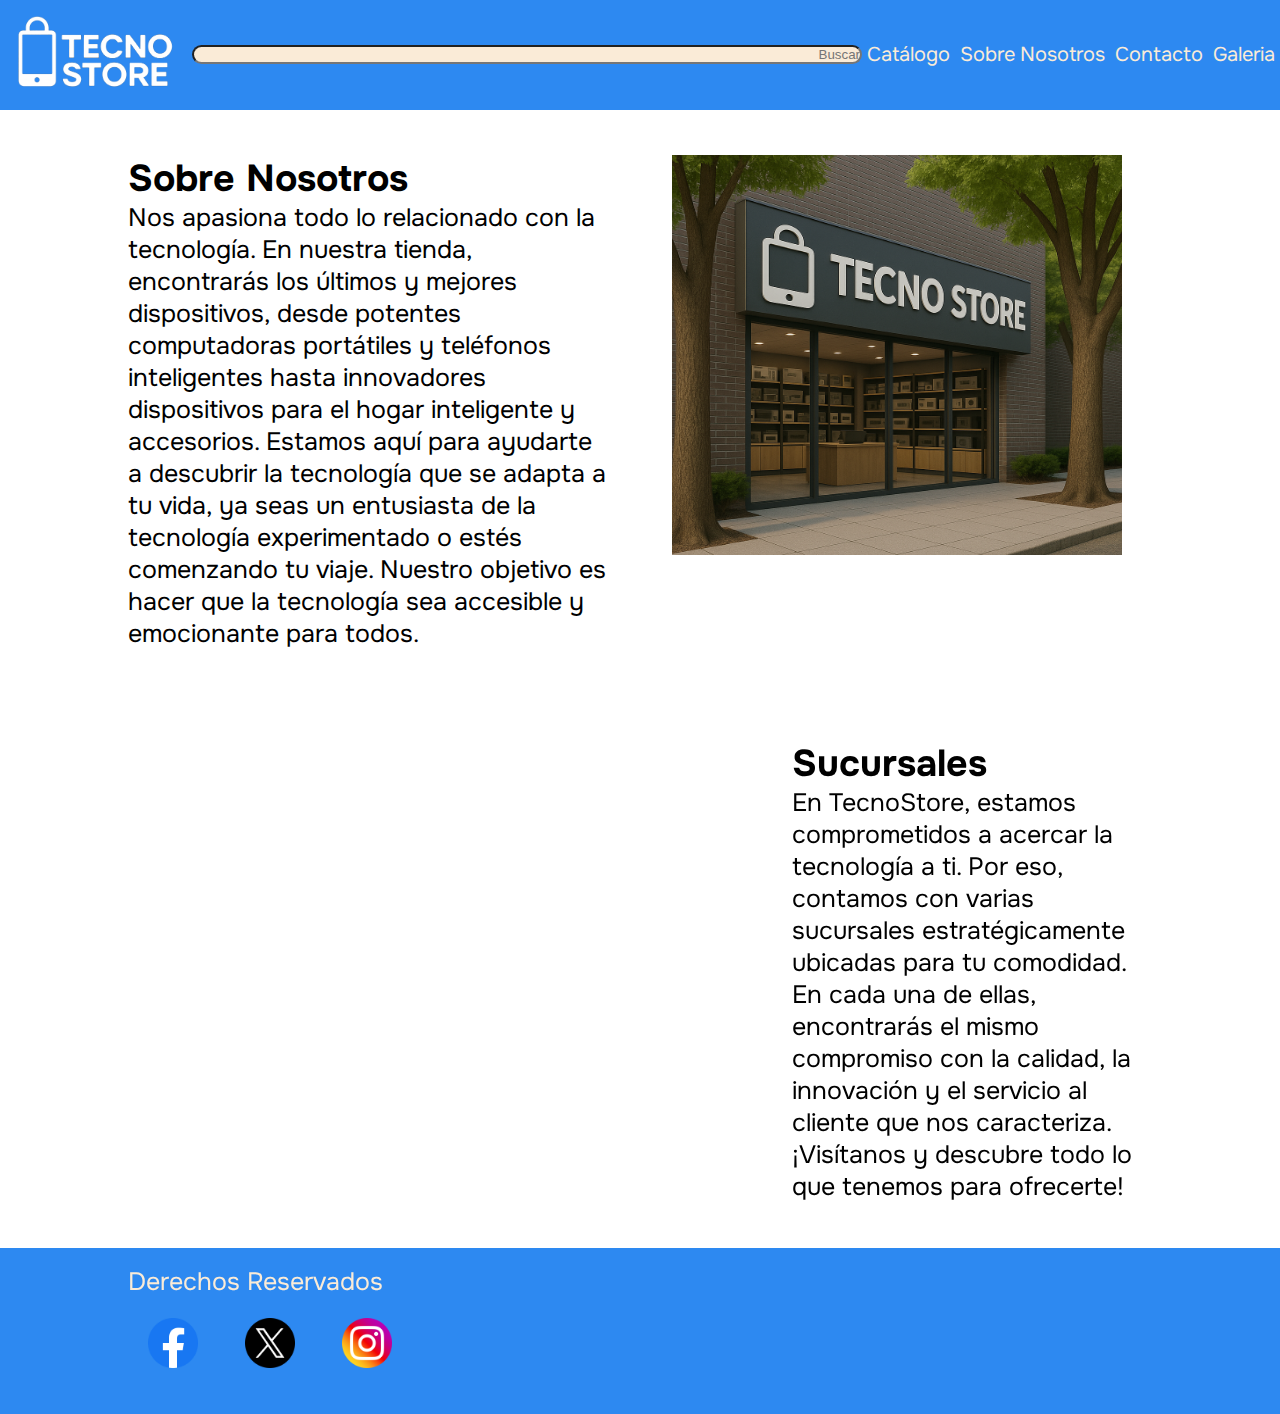
<file: pages/Sobre-Nosotros.html>
<!DOCTYPE html>
<html lang="es">
<head>
    <meta charset="UTF-8">
    <meta name="viewport" content="width=device-width, initial-scale=1.0">
    <title> Tech Store - Sobre Nosotros </title>
    <link href="https://cdn.jsdelivr.net/npm/bootstrap@5.3.6/dist/css/bootstrap.min.css" rel="stylesheet" integrity="sha384-4Q6Gf2aSP4eDXB8Miphtr37CMZZQ5oXLH2yaXMJ2w8e2ZtHTl7GptT4jmndRuHDT" crossorigin="anonymous">
    <link rel="stylesheet" href="../styles/styles.css">

    <meta name="description" content="Conocé más sobre la mejor tienda de tecnología de la región, especializada en componentes de Pc y comprometida con ofrecer productos innovadores, calidad y atención personalizada">
    <meta name="keywords" content="Información, Historia, Nosotros, Ubicación, Equipo">
    <meta name="author" content="Ignacio Lavagnino">
</head>
<body>
    <div class="wrapper">
        <header>
            <section>
                <div class="container-fluid row header-cont">
                    <a class="col-4 col-lg-3 d-flex justify-content-center align-items-center" href="../index.html">
                        <img class="Logo" src="../img/openart-1b9c49d2-4972-4234-b967-765a32e00043 (1).png" alt="Logo" title="Logo">
                    </a>
                    <input type="text" class="col-8 col-md-4 Search-Bar" placeholder="Buscar">
                    <nav class="col-12 col-lg-5">
                        <ul  class="header-cont d-flex flex-column flex-md-row">
                            <li><a class="enlace-menu" href="./Catalogo.html">Catálogo</a></li>
                            <li><a class="enlace-menu" href="./Sobre-Nosotros.html">Sobre Nosotros</a></li>
                            <li><a class="enlace-menu" href="./Contacto.html">Contacto</a></li>
                            <li><a class="enlace-menu" href="./Galeria.html">Galeria</a></li>
                        </ul>
                    </nav>
                </div>
            </section>
        </header>

        <main>
            <section class="About-Us-Cont">
                <div>
                    <h2>Sobre Nosotros</h2>
                    <p>Nos apasiona todo lo relacionado con la tecnología. En nuestra tienda, encontrarás los últimos y mejores dispositivos, desde potentes computadoras portátiles y teléfonos inteligentes hasta innovadores dispositivos para el hogar inteligente y accesorios. Estamos aquí para ayudarte a descubrir la tecnología que se adapta a tu vida, ya seas un entusiasta de la tecnología experimentado o estés comenzando tu viaje. Nuestro objetivo es hacer que la tecnología sea accesible y emocionante para todos.</p>
                </div>
                <img src="../img/tecno3.png" alt="Store-Img" title="Store-Img" class="Store-Img">
            </section>
            <section class="About-Us-Cont">
                <iframe src="https://www.google.com/maps/embed?pb=!1m18!1m12!1m3!1d280.97487112377144!2d-56.1950605754302!3d-34.906055484969905!2m3!1f0!2f0!3f0!3m2!1i1024!2i768!4f13.1!3m3!1m2!1s0x959f802d27545d85%3A0x5898f7a52a88e7fc!2sLocal%2018%2C%20Galeria%20Cristal%20Esquina%2C%20Av.%2018%20de%20Julio%20985%2C%2011100%20Montevideo%2C%20Departamento%20de%20Montevideo!5e0!3m2!1ses-419!2suy!4v1745245952820!5m2!1ses-419!2suy" width="600" height="450" style="border:0;" allowfullscreen="" loading="lazy" referrerpolicy="no-referrer-when-downgrade"></iframe>
                <div>
                    <h2>Sucursales</h2>
                    <p>En TecnoStore, estamos comprometidos a acercar la tecnología a ti. Por eso, contamos con varias sucursales estratégicamente ubicadas para tu comodidad. En cada una de ellas, encontrarás el mismo compromiso con la calidad, la innovación y el servicio al cliente que nos caracteriza. ¡Visítanos y descubre todo lo que tenemos para ofrecerte!</p>
                </div>
            </section>
        </main>
        
        <footer>
            <div class="footer-container">
                <p>Derechos Reservados</p>
                <img class="rrss" src="../img/Face-Logo.png" alt="Logo-Facebool" title="Logo-Facebool">
                <img class="rrss" src="../img/X-Logo.png" alt="Logo-X" title="Logo-X">
                <img class="rrss" src="../img/Inst-Logo.png" alt="Logo-Instagram" title="Logo-Instagram">
            </div>
        </footer>
        <script src="https://cdn.jsdelivr.net/npm/bootstrap@5.3.6/dist/js/bootstrap.bundle.min.js" integrity="sha384-j1CDi7MgGQ12Z7Qab0qlWQ/Qqz24Gc6BM0thvEMVjHnfYGF0rmFCozFSxQBxwHKO" crossorigin="anonymous"></script>
    </div>

</body>
</html>
</file>
<file: styles/styles.css>
@font-face {
  font-family: Onest;
  src: url(../font/Onest-VariableFont_wght.ttf);
}
* {
  margin: 0;
  padding: 0;
}

html, body {
  height: 100%;
  width: 100%;
  margin: 0;
  display: flex;
  flex-direction: column;
  font-family: Onest;
}

main {
  flex: 1;
}

.wrapper {
  min-height: 100vh; /* Ocupa toda la altura de la ventana */
  display: flex;
  flex-direction: column;
}

header {
  background-color: rgb(45, 137, 241);
}
header .header-cont {
  display: flex;
  flex-direction: row;
  justify-content: space-around;
  align-items: center;
}
header .header-cont .Logo {
  width: 15vw;
  background-color: rgb(45, 137, 241);
  min-width: 100px;
  margin-top: 10px;
  margin-bottom: 10px;
  justify-content: center;
}
header .header-cont .Search-Bar {
  flex-grow: 1;
  border-radius: 30px;
  background-color: antiquewhite;
  text-align: end;
  margin-top: 20px;
  margin-bottom: 20px;
}
header .header-cont nav ul {
  list-style-type: none; /* Elimina los puntos de la lista */
  margin: 0;
  padding: 0;
}
header .header-cont nav ul .enlace-menu {
  color: antiquewhite;
  text-decoration: none;
  display: flex;
  font-size: 20px;
  margin-left: 5px;
  margin-right: 5px;
  white-space: nowrap;
}
@media (max-width: 767px) {
  header .header-cont nav ul .enlace-menu {
    padding-bottom: 10px;
  }
}
@media (max-width: 991px) and (min-width: 768px) {
  header .header-cont nav ul .enlace-menu {
    padding-bottom: 20px;
    padding-top: 10px;
  }
}
header .header-cont nav ul .enlace-menu:visited {
  color: antiquewhite;
}

footer {
  background-color: rgb(45, 137, 241);
  font-family: Onest;
  color: antiquewhite;
}
footer .footer-container {
  padding-top: 2vh;
  padding-bottom: 2vh;
  padding-left: 10vw;
  padding-right: 10vw;
  font-size: 25px;
}
footer .footer-container .rrss {
  height: 50px;
  width: 50px;
  margin: 20px;
}
footer .footer-container .rrss:hover {
  animation: customWobble 1s;
  animation-fill-mode: both;
}

@keyframes customWobble {
  0%, 100% {
    transform: translateX(0%);
  }
  15% {
    transform: translateX(-25%) rotate(-5deg);
  }
  30% {
    transform: translateX(20%) rotate(3deg);
  }
  45% {
    transform: translateX(-15%) rotate(-3deg);
  }
  60% {
    transform: translateX(10%) rotate(2deg);
  }
  75% {
    transform: translateX(-5%) rotate(-1deg);
  }
}
main .carousel-div {
  display: flex;
}
main .Ofertas {
  padding-top: 20px;
  padding-left: 15vw;
  padding-bottom: 20px;
  align-items: center;
}
main .Store-Item-Grid {
  padding-top: 20px;
  padding-bottom: 20px;
  padding-left: 10vw;
  padding-right: 10vw;
  display: flex;
  gap: 5vw;
  flex-direction: rm-col;
}

.About-Us-Cont {
  padding-top: 5vh;
  padding-bottom: 5vh;
  padding-left: 10vw;
  padding-right: 10vw;
  display: grid;
  grid-template-columns: repeat(2, 1fr);
  gap: 5vw;
  font-size: 25px;
}
@media (max-width: 767px) {
  .About-Us-Cont {
    grid-template-columns: 1fr;
    text-align: center;
  }
  .About-Us-Cont iframe {
    width: 80vw;
    height: auto;
  }
}
@media (max-width: 991px) and (min-width: 768px) {
  .About-Us-Cont {
    grid-template-columns: 1fr;
    text-align: center;
  }
  .About-Us-Cont iframe {
    width: 80vw;
    height: auto;
  }
}
.About-Us-Cont .Store-Img {
  height: 400px;
  width: 450px;
}
@media (max-width: 767px) {
  .About-Us-Cont .Store-Img {
    width: 100%;
    height: auto;
    max-width: 100%;
  }
}

.Main-Cont {
  display: flex;
  justify-content: center;
}
.Main-Cont .Contacto-Cont {
  width: 600px;
  padding: 40px;
  margin: 40px;
  justify-content: center;
  background-color: #f9f9f9;
  border: 1px solid #afa4a4;
  box-shadow: 0 2px 5px rgba(0, 0, 0, 0.1);
  border-radius: 8px;
}
@media (max-width: 767px) {
  .Main-Cont .Contacto-Cont {
    padding-left: 5vw;
    padding-right: 5vw;
  }
}
.Main-Cont .Contacto-Cont .Formulario-Cont {
  font-size: 25px;
  text-align: left;
  gap: 10px;
  display: grid;
  grid-template-columns: repeat(2, 3fr);
}
.Main-Cont .Contacto-Cont .Formulario-Cont label {
  padding-right: 20px;
}
.Main-Cont .Contacto-Cont .Formulario-Cont input {
  width: 100%;
  box-sizing: border-box;
}
.Main-Cont .Contacto-Cont .Formulario-Cont textarea {
  font-size: 15px;
}
.Main-Cont .Contacto-Cont .Formulario-Cont span {
  font-size: 15px;
}
@media (max-width: 767px) {
  .Main-Cont .Contacto-Cont .Formulario-Cont {
    grid-template-columns: 1fr;
    text-align: start;
    row-gap: 10px;
  }
  .Main-Cont .Contacto-Cont .Formulario-Cont label {
    padding-right: 0;
  }
}
.Main-Cont .Contacto-Cont .btn {
  margin-top: 10px;
}

.catalog-Section {
  display: flex;
  align-items: center;
  justify-content: center;
  flex-direction: column;
}
.catalog-Section .accordion {
  display: flex;
  flex-direction: row;
  justify-content: center;
  width: 95vw;
  padding-top: 20px;
  padding-bottom: 20px;
}
.catalog-Section .accordion .accordion-button {
  width: 95vw;
}
.catalog-Section .accordion .accordion-body {
  display: flex;
  flex-direction: row;
  justify-content: space-around;
  gap: 20px;
}
.catalog-Section .accordion .accordion-body .productos-por-pagina {
  display: flex;
  flex-direction: row;
  justify-content: space-around;
  align-items: center;
  width: 250px;
}
.catalog-Section .accordion .accordion-body .productos-por-pagina label {
  flex-wrap: nowrap;
}
.catalog-Section .accordion .accordion-body .productos-por-pagina .productos-cantidad {
  border: 1px solid #ccc;
  border-radius: 4px;
}
.catalog-Section .Store-Item-Grid {
  padding-bottom: 5vh;
  padding-left: 5vw;
  padding-right: 5vw;
  display: flex;
  gap: 3vw;
}
.catalog-Section .Store-Item-Grid .card-img-top {
  padding-left: 10px;
  padding-right: 10px;
}
.catalog-Section .Store-Item-Grid .card:hover {
  animation: card-hover 0.5s ease;
  animation-fill-mode: forwards;
}
.catalog-Section .sidebar {
  width: 250px;
  margin-left: 3vw;
  margin-right: 3vw;
  margin-bottom: 5vh;
  padding: 20px;
  background-color: #f9f9f9;
  border: 1px solid #e0e0e0;
  box-shadow: 0 2px 5px rgba(0, 0, 0, 0.1);
  border-radius: 8px;
}
.catalog-Section .sidebar .filter-group {
  margin-bottom: 20px;
}
.catalog-Section .sidebar .filter-group h2 {
  font-size: 1.1em;
  color: #333;
}
.catalog-Section .sidebar .filter-group .price-range {
  display: flex;
  gap: 10px;
  align-items: center;
  margin-bottom: 10px;
}
.catalog-Section .sidebar .filter-group .price-range input[type=number] {
  width: 80px;
  padding: 8px;
  border: 1px solid #ccc;
  border-radius: 4px;
  font-size: 0.9em;
  text-align: center;
}
.catalog-Section .sidebar .filter-group .filter-list {
  list-style: none;
  padding: 0;
  margin: 0;
}
.catalog-Section .sidebar .filter-group .filter-list a {
  text-decoration: none;
  color: #007bff;
  font-size: 0.95em;
}
.catalog-Section .sidebar .filter-group .filter-list li {
  display: flex;
  align-items: center;
  margin-bottom: 8px;
}
.catalog-Section .sidebar .filter-group .filter-list li input {
  margin-right: 8px;
}
.catalog-Section .sidebar .filter-group .filter-list li label {
  font-size: 0.95em;
  cursor: pointer;
}
@media (max-width: 767px) {
  .catalog-Section .sidebar {
    width: auto;
  }
  .catalog-Section .sidebar .filter-group {
    margin-left: 5px;
    margin-right: 5px;
  }
}

@keyframes card-hover {
  0% {
    scale: 1;
  }
  100% {
    scale: 1.1;
  }
}
.Galeria-Grid {
  display: grid;
  grid-template-areas: "a a b b" "a a c d";
  padding-left: 10px;
  padding-right: 10px;
  justify-items: center;
  align-items: center;
}
@media (max-width: 767px) {
  .Galeria-Grid {
    grid-template-areas: "a" "b" "c" "d";
    grid-template-columns: 1fr;
  }
}
.Galeria-Grid .item {
  height: 75%;
  width: 75%;
}
.Galeria-Grid .a {
  grid-area: a;
}
.Galeria-Grid .b {
  grid-area: b;
}
.Galeria-Grid .c {
  grid-area: c;
}
.Galeria-Grid .d {
  grid-area: d;
}
.Galeria-Grid .bigger:hover {
  animation: bigger 1.5s ease;
  animation-fill-mode: forwards;
}

@keyframes bigger {
  0% {
    scale: 1;
  }
  100% {
    scale: 1.2;
  }
}

/*# sourceMappingURL=styles.css.map */
</file>
